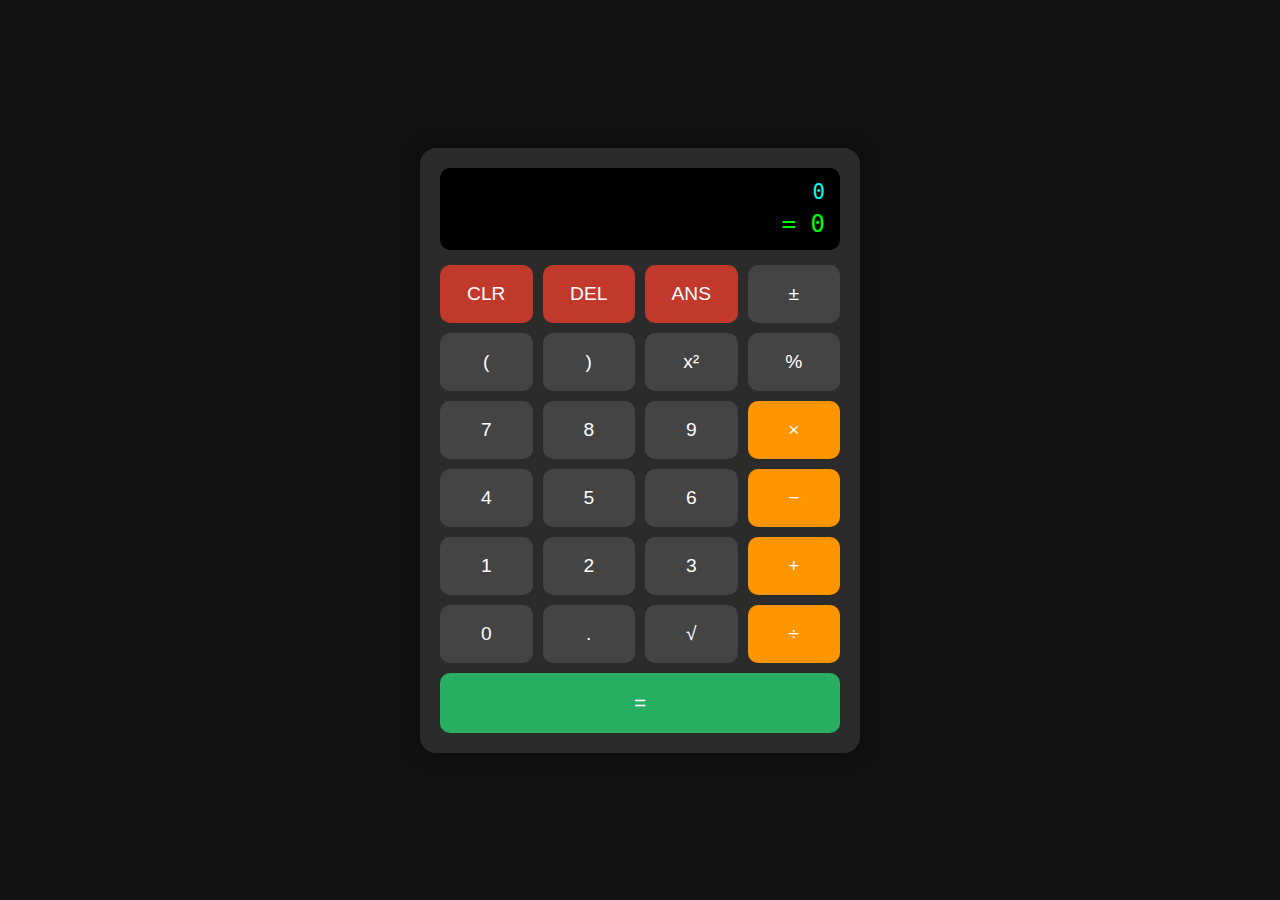
<file: caluculater task1/index.html>
<!DOCTYPE html>
<html lang="en">
<head>
  <meta charset="UTF-8">
  <title>Shekhar's Calculator</title>
  <link rel="stylesheet" href="style.css">
</head>
<body>
  <div class="calculator">
    <div class="display">
      <div id="input" class="input">0</div>
      <div id="output" class="output">= 0</div>
    </div>

    <div class="buttons">
      <button class="btn control" data-value="C">CLR</button>
      <button class="btn control" data-value="DEL">DEL</button>
      <button class="btn control" data-value="ANS">ANS</button>
      <button class="btn" data-value="±">±</button>
      

      <button class="btn" data-value="(">(</button>
      <button class="btn" data-value=")">)</button>
      <button class="btn" data-value="x²">x²</button>
      <button class="btn" data-value="%">%</button>

      <button class="btn" data-value="7">7</button>
      <button class="btn" data-value="8">8</button>
      <button class="btn" data-value="9">9</button>
      <button class="btn operator" data-value="*">×</button>

      <button class="btn" data-value="4">4</button>
      <button class="btn" data-value="5">5</button>
      <button class="btn" data-value="6">6</button>
      <button class="btn operator" data-value="-">−</button>

      <button class="btn" data-value="1">1</button>
      <button class="btn" data-value="2">2</button>
      <button class="btn" data-value="3">3</button>
      <button class="btn operator" data-value="+">+</button>

      
      <button class="btn" data-value="0">0</button>
      <button class="btn" data-value=".">.</button>
      <button class="btn" data-value="√">√</button>
      <button class="btn operator" data-value="/">÷</button>
      

      <button class="btn equal" data-value="=">=</button>
    </div>
  </div>

  <script src="script.js"></script>
</body>
</html>
</file>
<file: caluculater task1/style.css>
body {
  margin: 0;
  background: #121212;
  font-family: Arial, sans-serif;
  display: flex;
  justify-content: center;
  align-items: center;
  min-height: 100vh;
  padding: 20px;
  box-sizing: border-box;
}

.calculator {
  background: #2b2b2b;
  padding: 20px;
  border-radius: 16px;
  max-width: 400px;
  width: 100%;
  box-shadow: 0 0 20px rgba(0,0,0,0.5);
}

.display {
  background: #000;
  color: #00ffe7;
  padding: 12px 15px;
  border-radius: 10px;
  margin-bottom: 15px;
  font-family: monospace;
  word-wrap: break-word;
}

.input {
  font-size: 1.3rem;
  text-align: right;
}

.output {
  font-size: 1.5rem;
  text-align: right;
  color: #00ff00;
  margin-top: 6px;
}

.buttons {
  display: grid;
  grid-template-columns: repeat(4, 1fr);
  gap: 10px;
}

.btn {
  padding: 18px;
  font-size: 1.2rem;
  border: none;
  border-radius: 10px;
  background: #444;
  color: white;
  cursor: pointer;
  transition: background 0.2s;
}

.btn:hover {
  background: #04dcf4;
}

.operator {
  background-color: #ff9500;
}

.control {
  background-color: #c0392b;
}

.equal {
  grid-column: span 4;
  background-color: #27ae60;
  font-size: 1.3rem;
}

/* Responsive Adjustments */
@media (max-width: 500px) {
  .btn {
    padding: 16px;
    font-size: 1rem;
  }

  .calculator {
    padding: 16px;
    max-width: 100%;
  }

  .input {
    font-size: 1.1rem;
  }

  .output {
    font-size: 1.3rem;
  }
}
</file>
